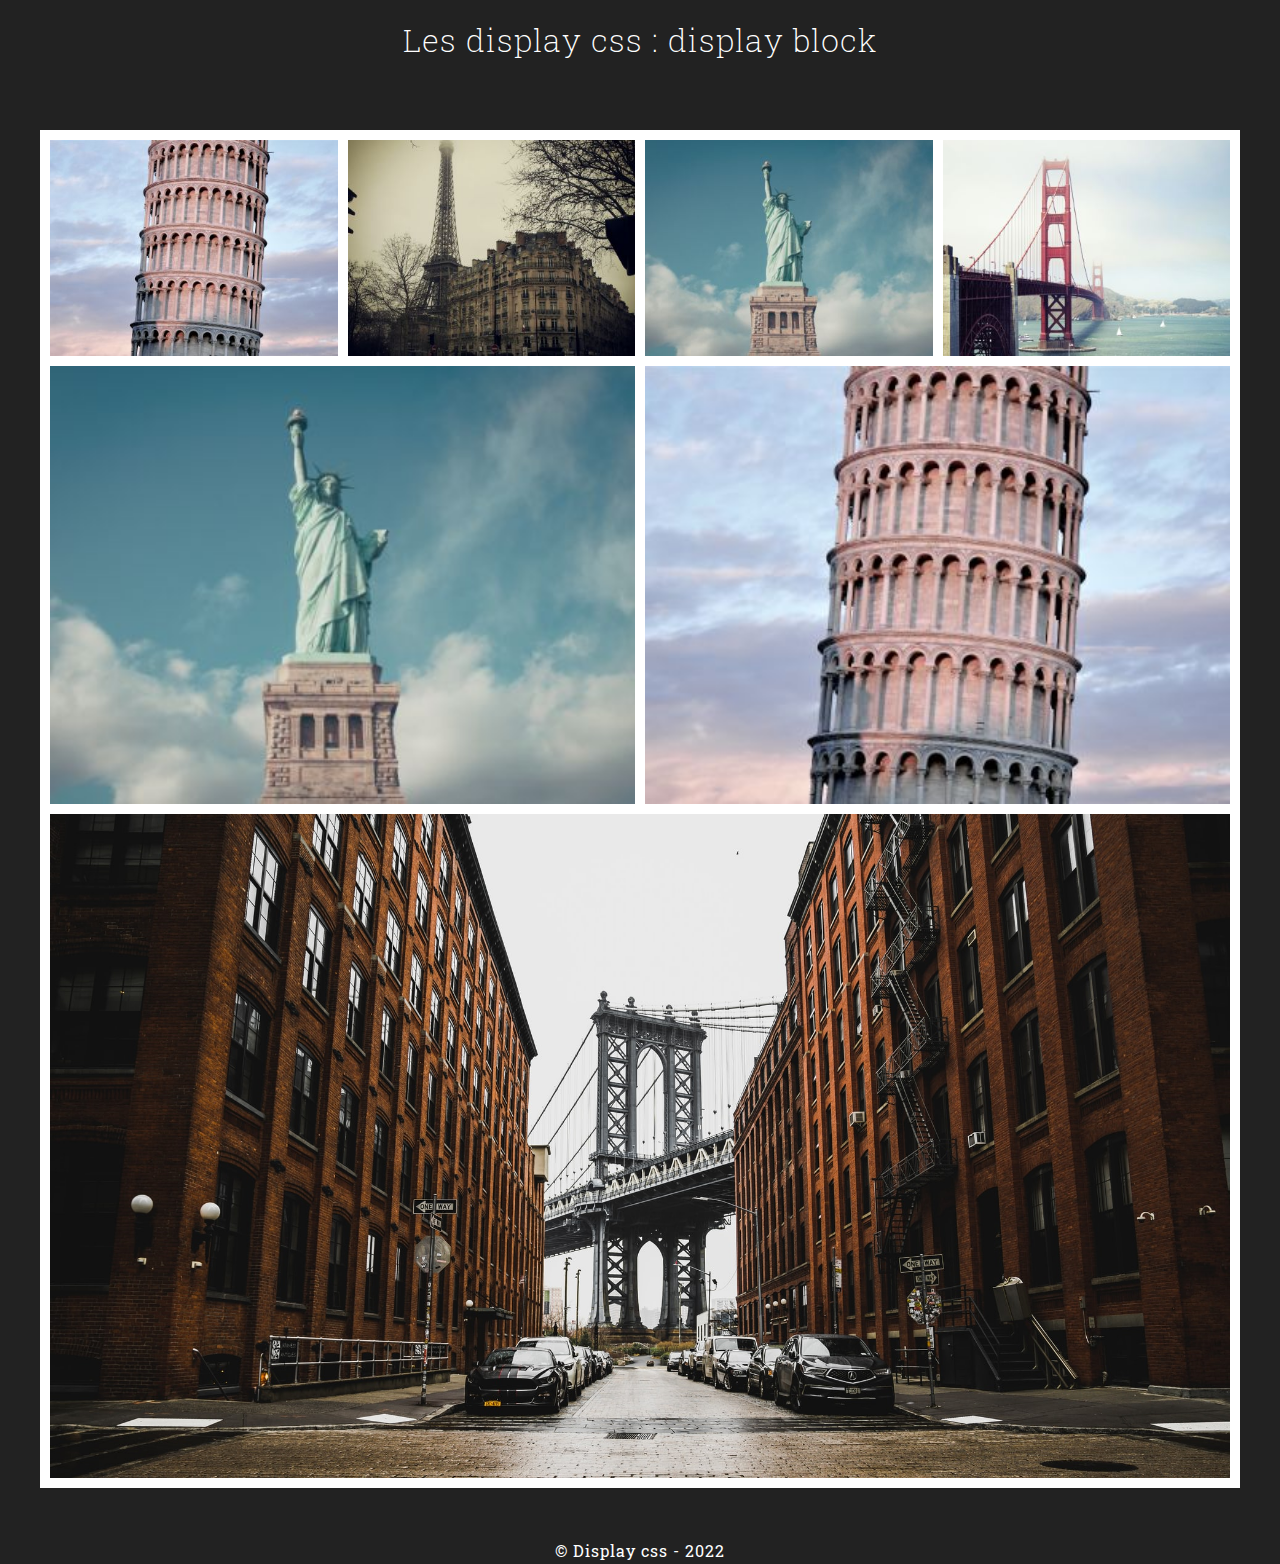
<file: index.html>
<!DOCTYPE html>
<html lang="fr">
<head>
    <meta charset="UTF-8">
    <meta http-equiv="X-UA-Compatible" content="IE=edge">
    <meta name="viewport" content="width=device-width, initial-scale=1.0">
    <meta name="description" content="grille d'image">
    <link rel="shortcut icon" href="./favicon/" type="image/x-icon">
    <link rel="stylesheet" href="./css/main.css">
    <title>Display css : display block</title>
</head>
<body>
    <header>
        <h1>
            <!-- add icon -->
            Les display css : display block
        </h1>
    </header>
    <main>
        <!-- content for grid -->
        <div class="gallery-primary" role="group" aria-labelledby="pictures">
            <ul id="pictures">
                <li><img src="./asset/pisa.jpg" alt="ville de pise"></li>
                <li><img src="./asset/paris.jpg" alt="ville de paris"></li>
                <li><img src="./asset/newyork2.jpg" alt="ville de new york"></li>
                <li><img src="./asset/sanfran.jpg" alt="ville de los angeles"></li>
                <!-- two pictures -->
                <li><img src="./asset/newyork2.jpg" alt="ville de new york"></li>
                <li><img src="./asset/pisa.jpg" alt="ville de pise"></li>
                <!-- last image -->
                <li><img src="./asset/02.jpg" alt="ville de los angeles"></li>
            </ul>
        </div>
    </main>
    <footer>
        <p>
            &copy; Display css - 2022
        </p>
    </footer>
</body>
</html>
</file>
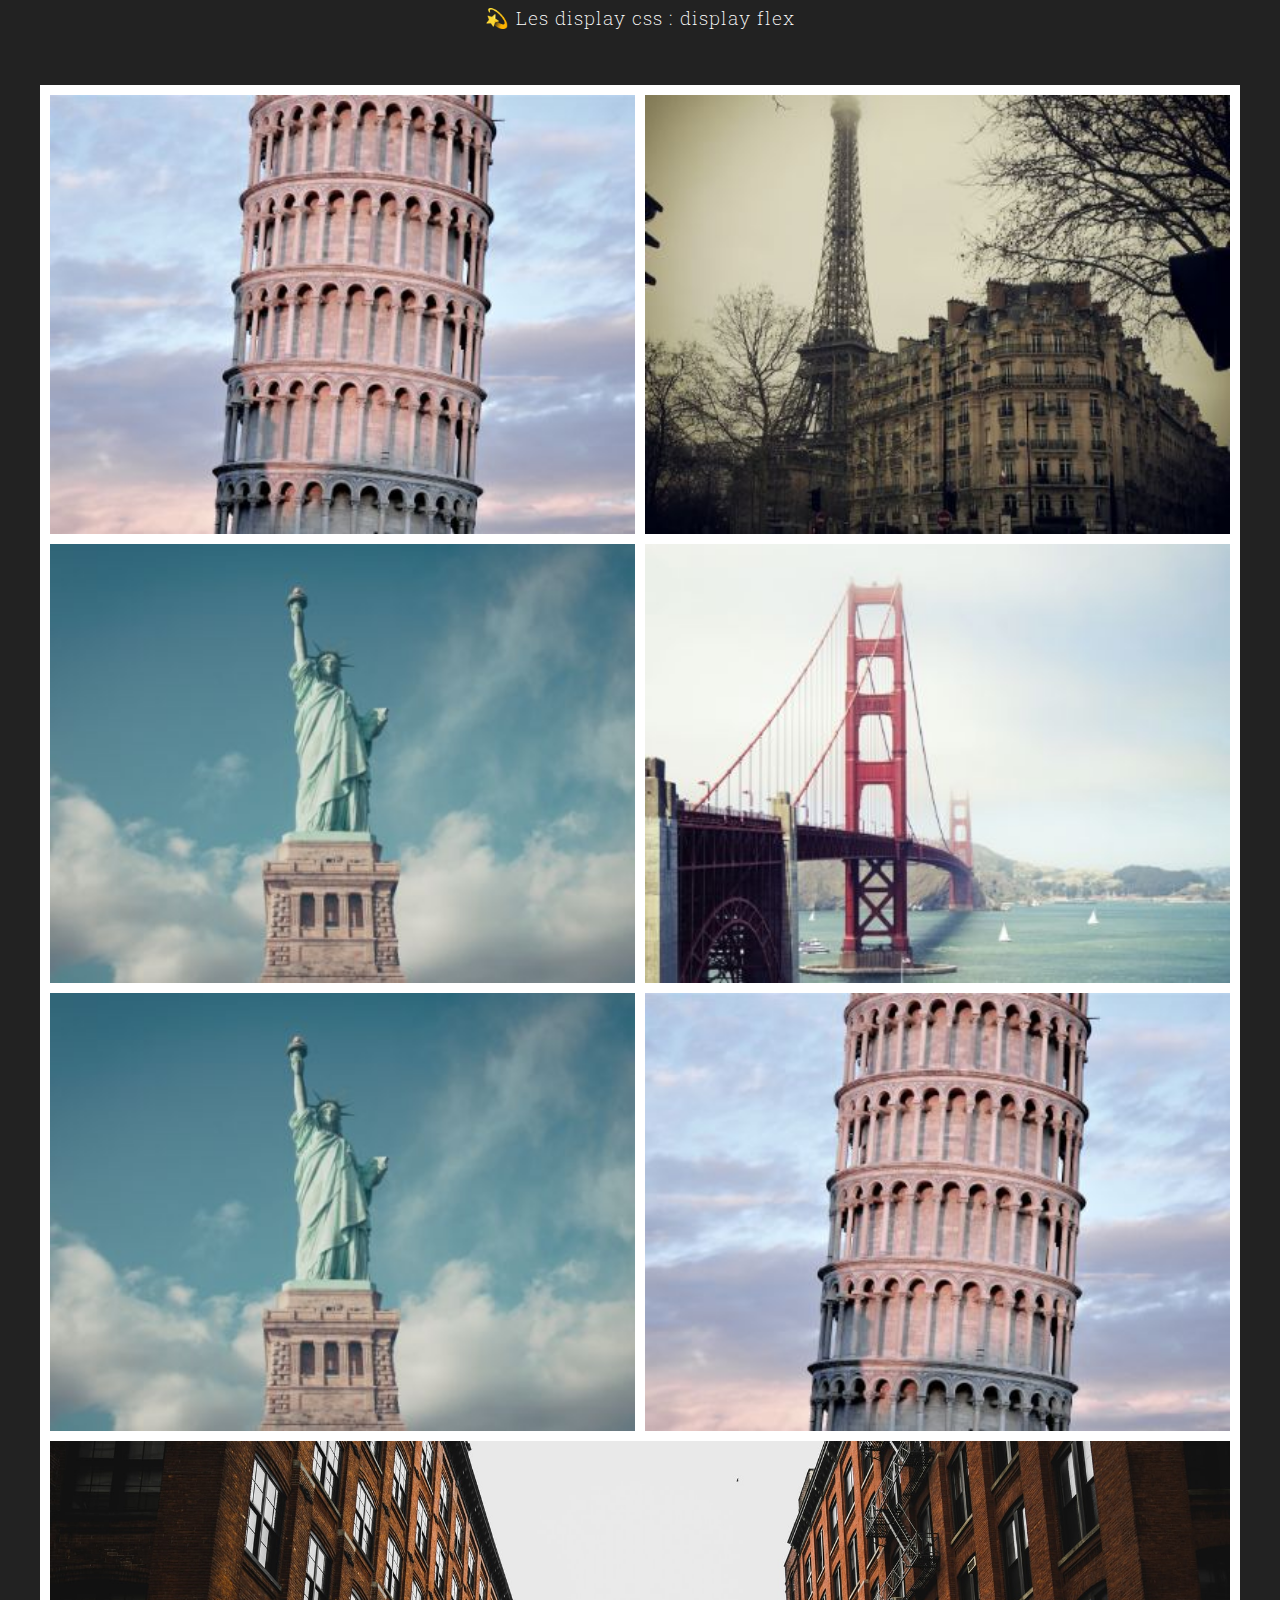
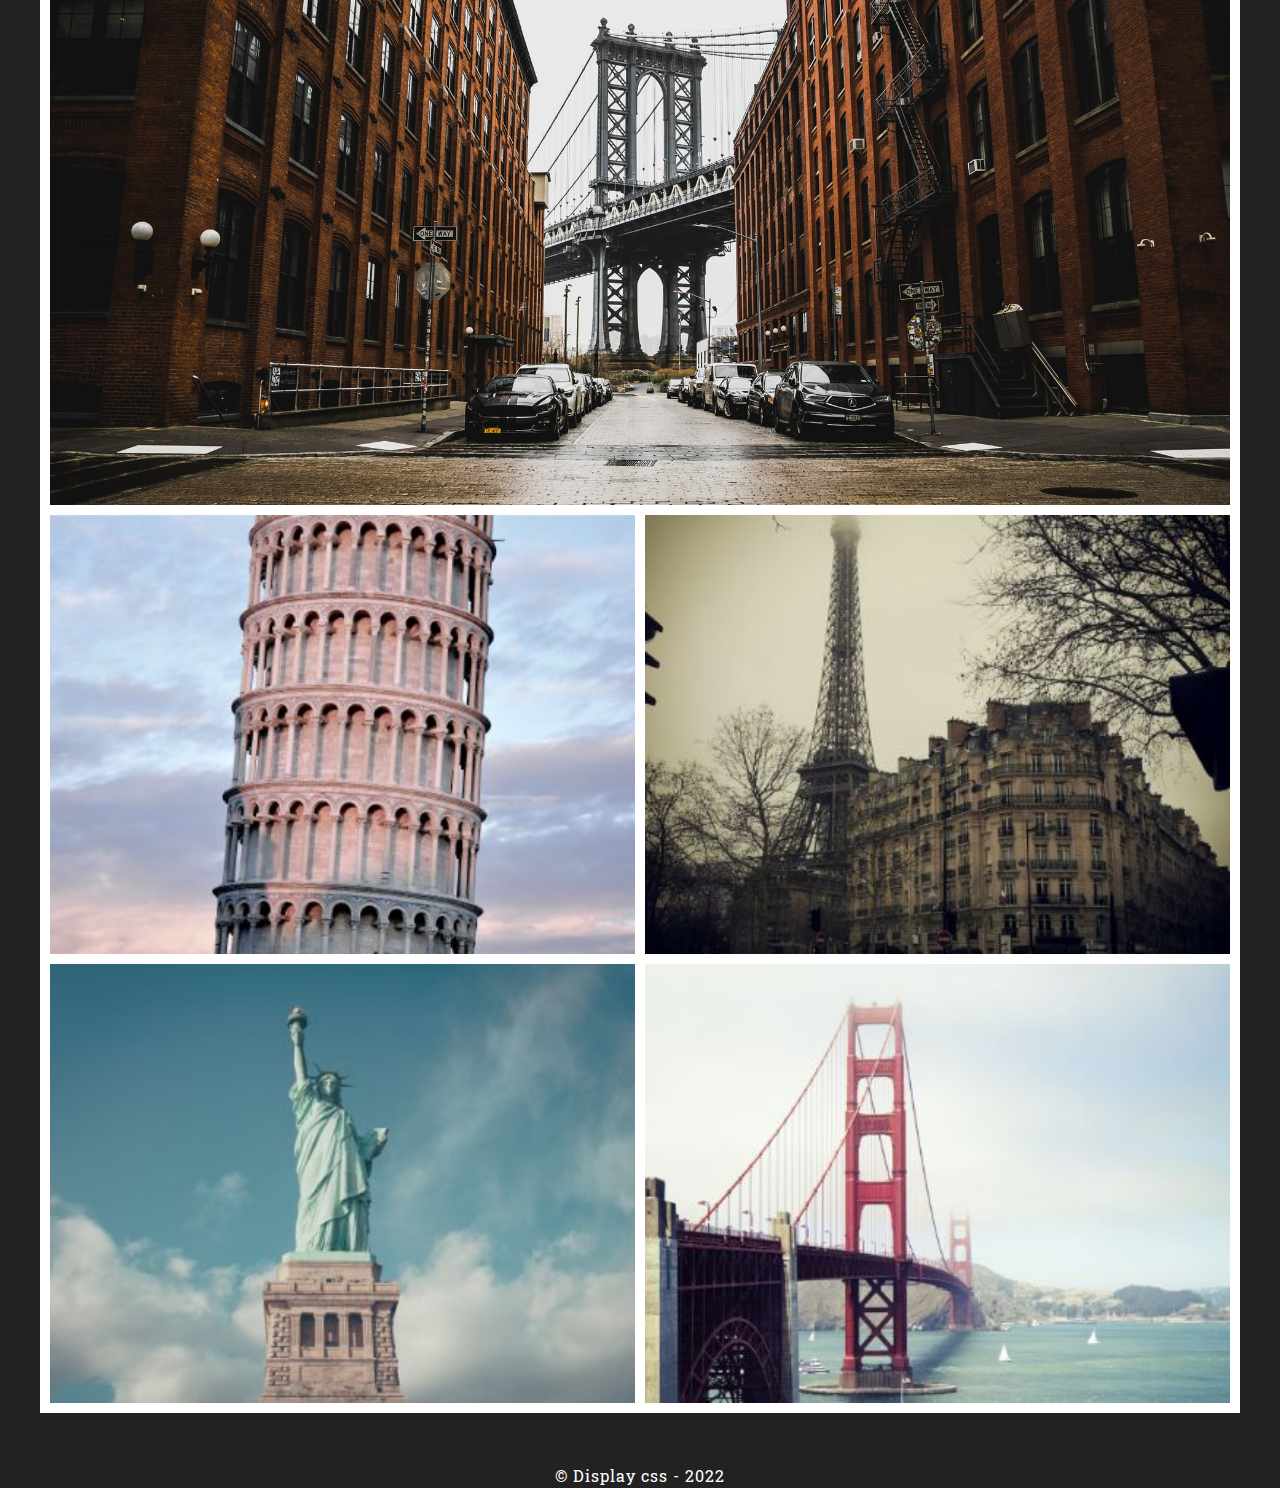
<file: display-flex.html>
<!DOCTYPE html>
<html lang="fr">
<head>
    <meta charset="UTF-8">
    <meta http-equiv="X-UA-Compatible" content="IE=edge">
    <meta name="viewport" content="width=device-width, initial-scale=1.0">
    <meta name="description" content="grille d'image">
    <link rel="shortcut icon" href="./favicon/" type="image/x-icon">
    <link rel="stylesheet" href="./css/display-flex.css">
    <title>Display css : display flex</title>
</head>
<body>
    <header>
        <h1>
            <span
                aria-hidden="true"> 
                &#128171;
            </span>
            Les display css : display flex
        </h1>
    </header>
    <main>
        <!-- content for grid -->
        <div class="gallery-primary" role="group" aria-labelledby="pictures"> <!-- -->
            <ul id="pictures">
                <li><img src="./asset/pisa.jpg" alt="ville de pise"></li>
                <li><img src="./asset/paris.jpg" alt="ville de paris"></li>
                <li><img src="./asset/newyork2.jpg" alt="ville de new york"></li>
                <li><img src="./asset/sanfran.jpg" alt="ville de los angeles"></li>
                <!-- two pictures -->
                <li><img src="./asset/newyork2.jpg" alt="ville de new york"></li>
                <li><img src="./asset/pisa.jpg" alt="ville de pise"></li>
                <!-- last picture -->
                <li><img src="./asset/02.jpg" alt="ville de los angeles"></li>
                <!-- last image -->
                <li><img src="./asset/pisa.jpg" alt="ville de pise"></li>
                <li><img src="./asset/paris.jpg" alt="ville de paris"></li>
                <li><img src="./asset/newyork2.jpg" alt="ville de new york"></li>
                <li><img src="./asset/sanfran.jpg" alt="ville de los angeles"></li>
            </ul>
        </div>
    </main>
    <footer>
        <p>
            &copy; Display css - 2022
        </p>
    </footer>
</body>
</html>
</file>
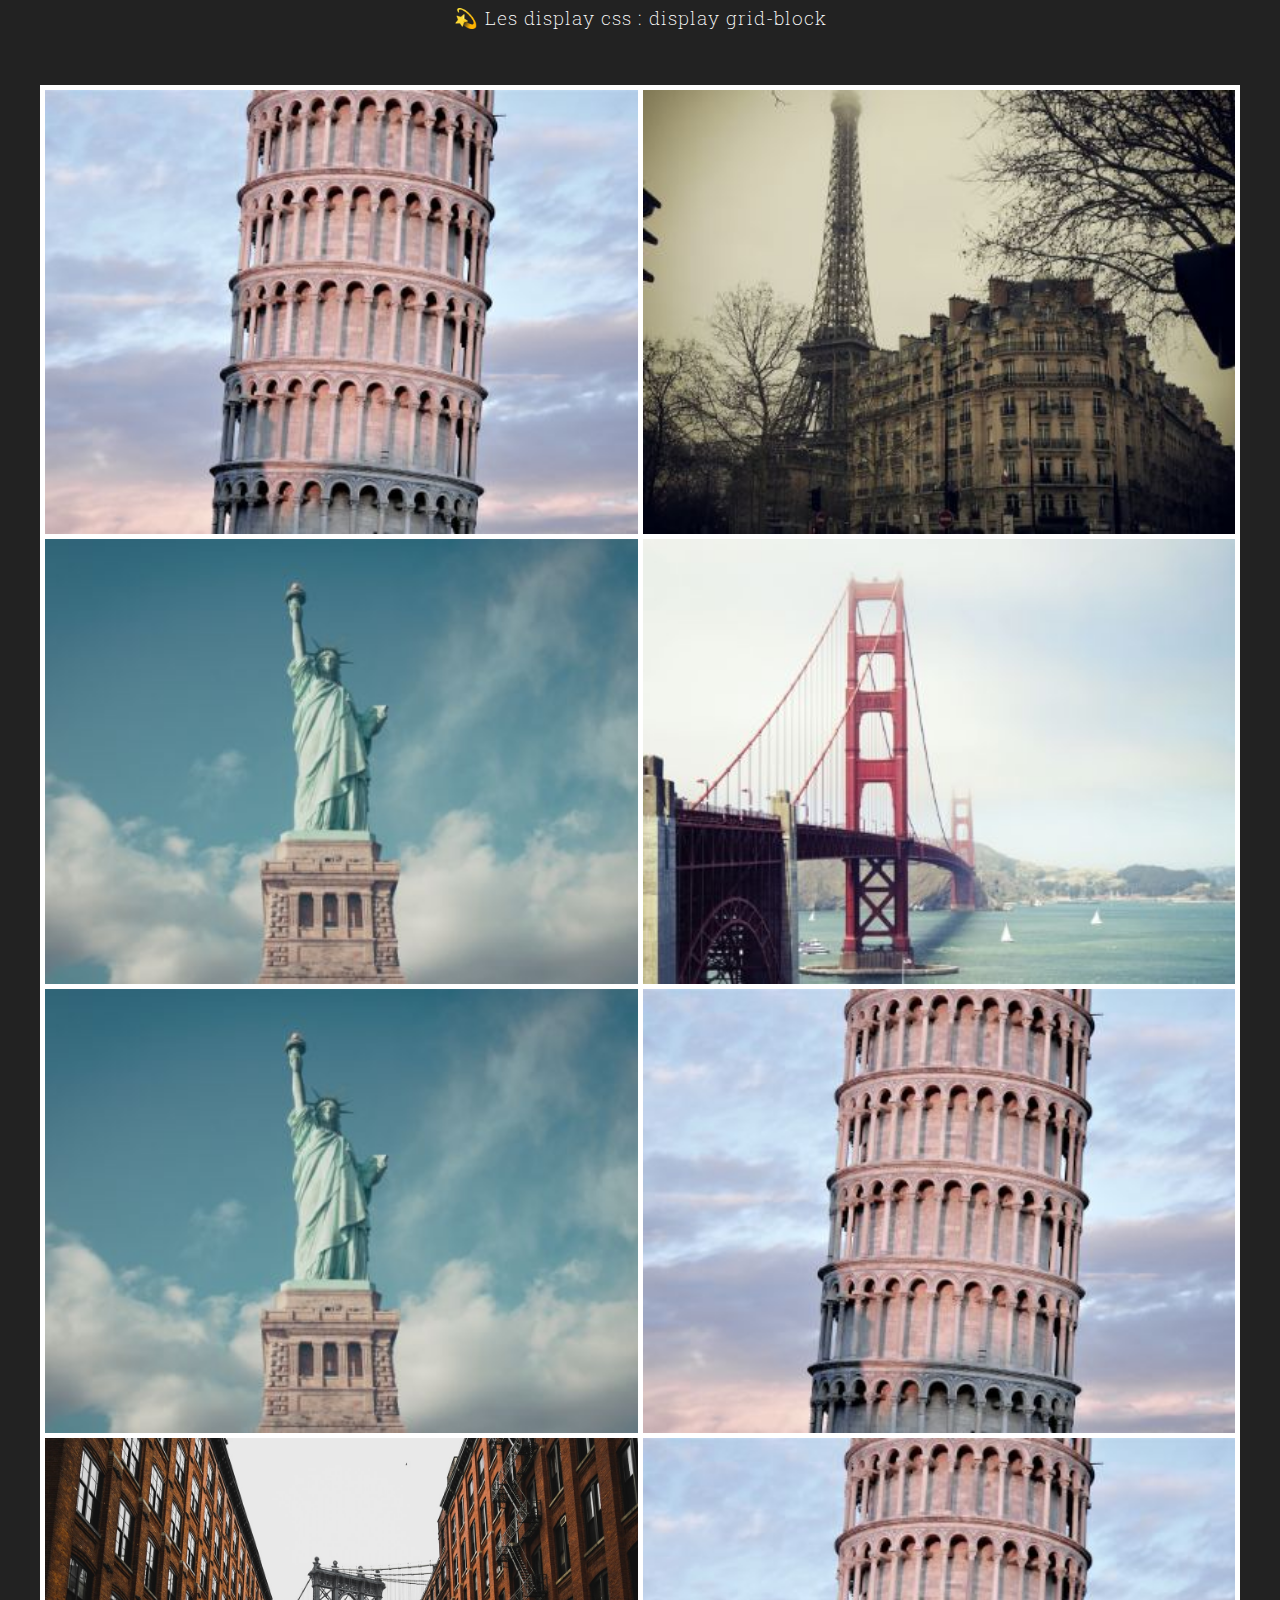
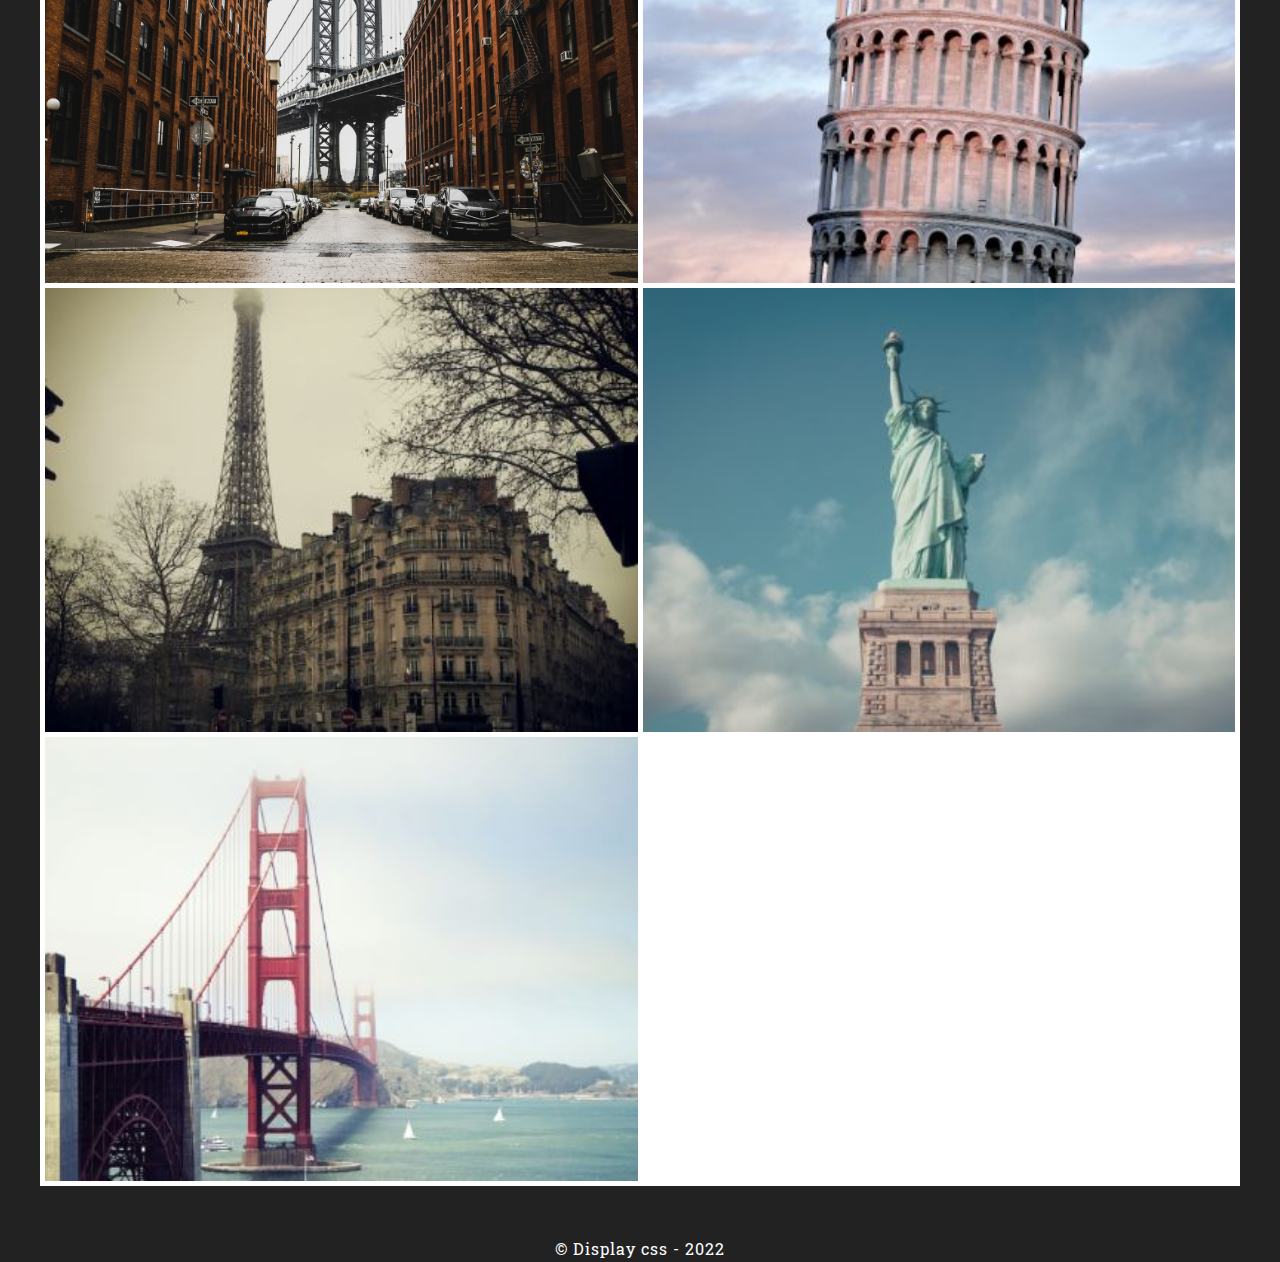
<file: display-grid.html>
<!DOCTYPE html>
<html lang="fr">
<head>
    <meta charset="UTF-8">
    <meta http-equiv="X-UA-Compatible" content="IE=edge">
    <meta name="viewport" content="width=device-width, initial-scale=1.0">
    <meta name="description" content="grille d'image">
    <link rel="shortcut icon" href="./favicon/" type="image/x-icon">
    <link rel="stylesheet" href="./css/display-grid.css">
    <title>Display css : display grid-block</title>
</head>
<body>
    <header>
        <h1>
            <span
                aria-hidden="true"> 
                &#128171;
            </span>
            Les display css : display grid-block
        </h1>
    </header>
    <main>
        <!-- content for grid -->
        <div class="gallery-primary" role="group" aria-labelledby="pictures"> <!-- -->
            <ul id="pictures">
                <li><img src="./asset/pisa.jpg" alt="ville de pise"></li>
                <li><img src="./asset/paris.jpg" alt="ville de paris"></li>
                <li><img src="./asset/newyork2.jpg" alt="ville de new york"></li>
                <li><img src="./asset/sanfran.jpg" alt="ville de los angeles"></li>
                <!-- two pictures -->
                <li><img src="./asset/newyork2.jpg" alt="ville de new york"></li>
                <li><img src="./asset/pisa.jpg" alt="ville de pise"></li>
                <!-- last picture -->
                <li><img src="./asset/02.jpg" alt="ville de los angeles"></li>
                <!-- last image -->
                <li><img src="./asset/pisa.jpg" alt="ville de pise"></li>
                <li><img src="./asset/paris.jpg" alt="ville de paris"></li>
                <li><img src="./asset/newyork2.jpg" alt="ville de new york"></li>
                <li><img src="./asset/sanfran.jpg" alt="ville de los angeles"></li>
            </ul>
        </div>
    </main>
    <footer>
        <p>
            &copy; Display css - 2022
        </p>
    </footer>
</body>
</html>
</file>
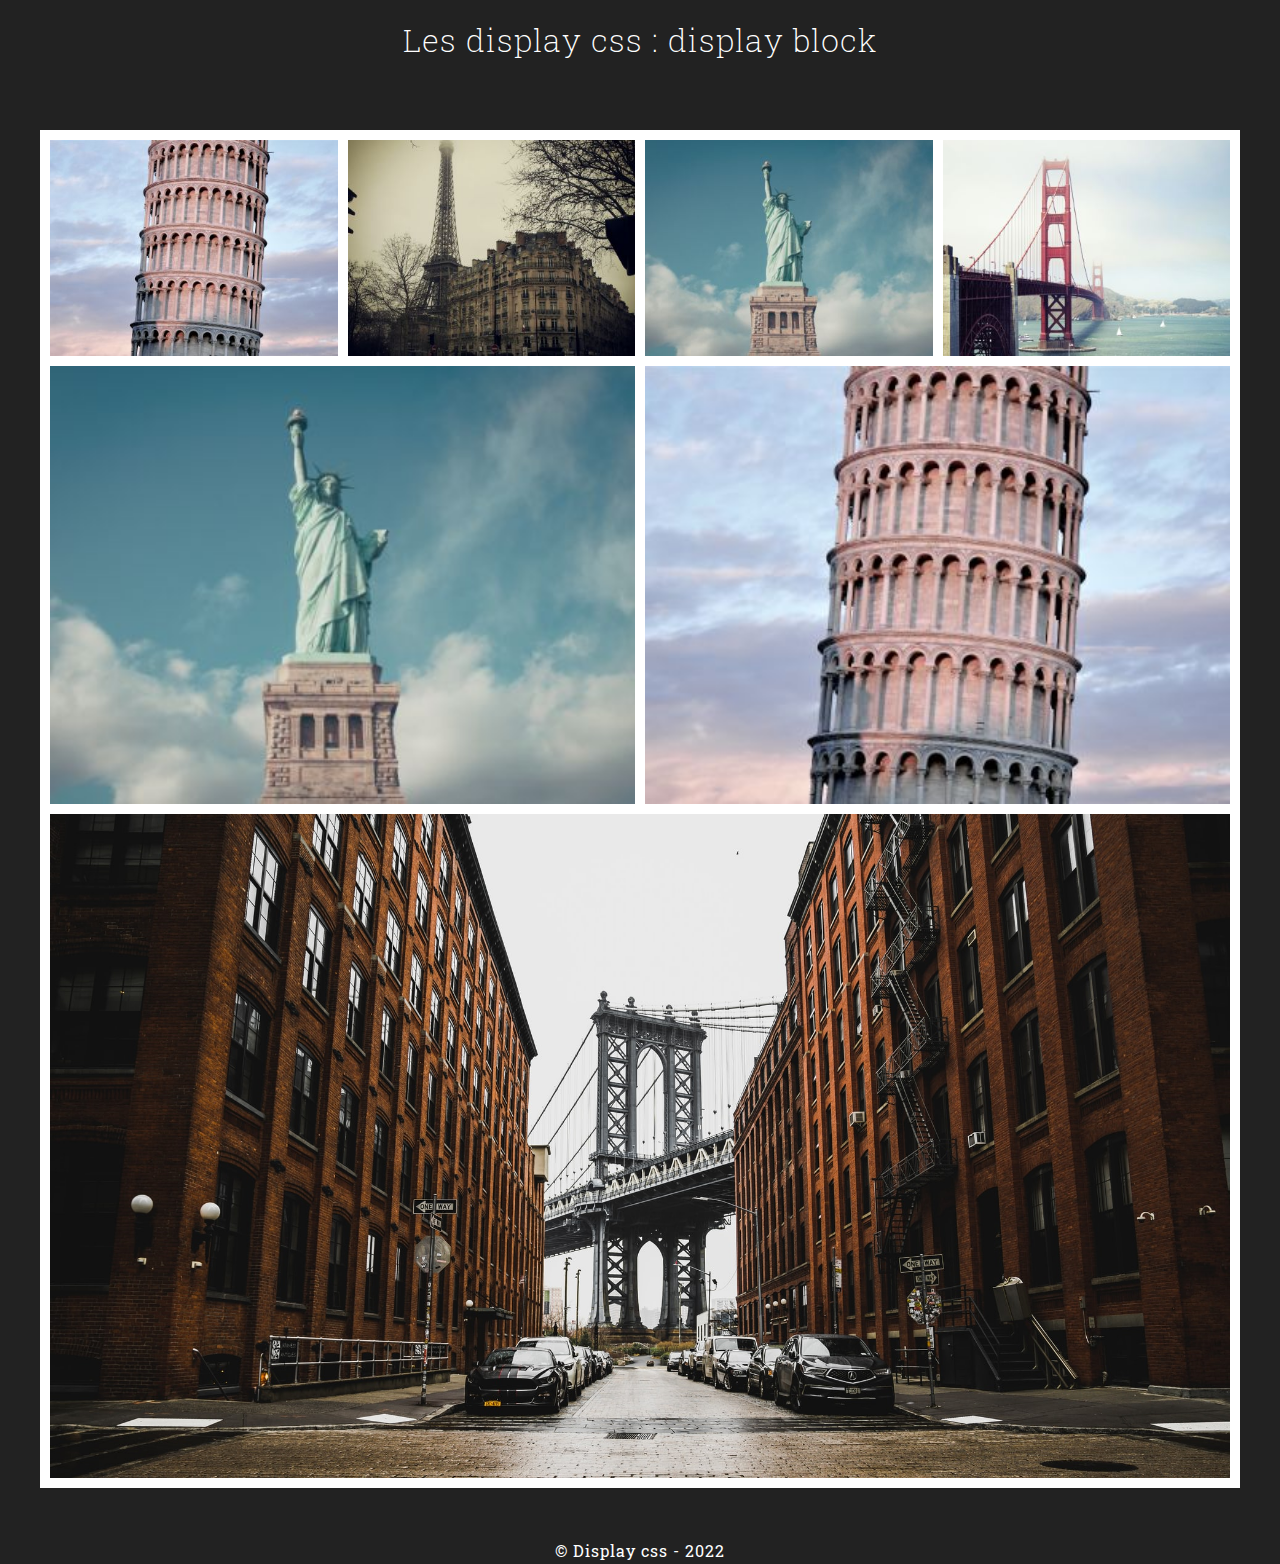
<file: display-inline-block.html>
<!DOCTYPE html>
<html lang="fr">
<head>
    <meta charset="UTF-8">
    <meta http-equiv="X-UA-Compatible" content="IE=edge">
    <meta name="viewport" content="width=device-width, initial-scale=1.0">
    <meta name="description" content="grille d'image">
    <link rel="shortcut icon" href="./favicon/" type="image/x-icon">
    <link rel="stylesheet" href="./css/inline-block.css">
    <title>Display css : display inline-block</title>
</head>
<body>
    <header>
        <h1>
            <!-- add icon -->
            Les display css : display block
        </h1>
    </header>
    <main>
        <!-- content for grid -->
        <div class="gallery-primary" role="group" aria-labelledby="pictures">
            <ul id="pictures">
                <!-- la balise commentaire avant et apres la balise li supprime l'espacement par défaut -->
                <li><img src="./asset/pisa.jpg" alt="ville de pise"></li><!--
                --><li><img src="./asset/paris.jpg" alt="ville de paris"></li><!--
                --><li><img src="./asset/newyork2.jpg" alt="ville de new york"></li><!--
                --><li><img src="./asset/sanfran.jpg" alt="ville de los angeles"></li>
                <!-- two pictures -->
                <li><img src="./asset/newyork2.jpg" alt="ville de new york"></li><!--
                --><li><img src="./asset/pisa.jpg" alt="ville de pise"></li><!--
                --><li><img src="./asset/02.jpg" alt="ville de los angeles"></li>
            </ul>
        </div>
    </main>
    <footer>
        <p>
            &copy; Display css - 2022
        </p>
    </footer>
</body>
</html>
</file>
<file: css/main.css>
/* reset css */
@import url('https://fonts.googleapis.com/css2?family=Roboto+Slab:wght@100;200;300;400&display=swap');
html{
    font-size: 62.5%;
    background-color: #222;
}
body{
    font: 1.6rem "Roboto Slab", sans-serif;
    margin: 0;
    line-height: 1.6;
    letter-spacing: .1rem;
}
h1,h2,h3,h4,h5,h6,
ul,ol,p,figure{
    margin: 0;
    padding: 0;
    list-style: none;   
}
a{
    text-decoration: none; /*raccourci*/
    color: #222;
}
*{
    box-sizing: border-box;
}
img{
    height: 100%;
    width: 100%;
    display: inline-block;
    vertical-align: middle;
    object-fit: cover;
}
button{
    background-color: transparent;
    border: 0;
    padding: 0;
    font-size: inherit; /* inherit = héritage du body */
 }
/* theme */
header h1{
    text-align: center;
    line-height: 8rem;
    color: #fff;
    font-weight: 200;
}
/* grid */
.gallery-primary{
    max-width: 120rem;
    margin: 5rem auto 5rem;
    overflow: hidden; 
    background-color: #fff;
}
.gallery-primary ul{
    padding: 1rem 0 0 1rem;
}
.gallery-primary ul li{ /* on organise les images de sortes quelles soient les unes a cotes des autres */
    display: block; 
    float: left; /* a utiliser qd les elements ne sont pas a cotes - le left permet d'aligner les elements aux parents */
    width: calc(100% / 4 - 1rem); /* la fonction 'calc' permet de diviser et subdiviser la taille */
    margin: 0 1rem 1rem 0;
}
.gallery-primary ul li:nth-child(5), :is(ul li:nth-child(6)){
    width: calc(100% / 2 - 1rem);
}
.gallery-primary ul li:nth-child(7){
    width: calc(100% / 1 - 1rem);
}
footer *{
    text-align: center;
    color: #fff;
}
</file>
<file: css/display-flex.css>
/* reset css */
@import url('https://fonts.googleapis.com/css2?family=Roboto+Slab:wght@100;200;300;400&display=swap');
html{
    font-size: 62.5%;
    background-color: #222;
}
body{
    font: 1.6rem "Roboto Slab", sans-serif;
    margin: 0;
    line-height: 1.6;
    letter-spacing: .1rem;
}
h1,h2,h3,h4,h5,h6,
ul,ol,p,figure{
    margin: 0;
    padding: 0;
    list-style: none;   
}
a{
    text-decoration: none; /*raccourci*/
    color: #222;
}
*{
    box-sizing: border-box;
}
img{
    height: 100%;
    width: 100%;
    display: inline-block;
    vertical-align: middle;
    object-fit: cover;
}
button{
    background-color: transparent;
    border: 0;
    padding: 0;
    font-size: inherit; /* inherit = héritage du body */
 }
/* theme */
header h1{
    text-align: center;
    line-height: 8rem;
    color: #fff;
    font-weight: 200;
}
/* grid */
.gallery-primary{
    max-width: 120rem;
    margin: 5rem auto 5rem;
    background-color: #fff;
}
/* grid */
.gallery-primary{
    max-width: 120rem;
    margin: 5rem auto 5rem;
    background-color: #fff;
}
.gallery-primary ul{
    display: flex; /* flex pour flexibilité */
    padding: 1rem;
    gap: 1rem;
    justify-content: center;
    flex-direction: row;
    align-items: center;
    flex-wrap: wrap; /* tous les elements reviennent a la ligne */
}
.gallery-primary ul li{
    flex-grow: 1; /* cela prend toute la place disponible */
    flex-shrink: 0; /* autorise aux petits elements de s'ajouter 0 on n'autorise pas 1 on autorise (booleen) */
    flex-basis: calc(100% / 4); /* donne la taille en unites */
}
.gallery-primary ul li:nth-child(7){ /* mettre la colonne en premier 1 / 5 */
    flex-basis: calc(100% / 1);
}
.gallery-primary ul li:nth-child(8){ /* mettre la colonne en premier 1 / 5 */
    flex-basis: calc(100% / 4);
}
footer p{
    text-align: center;
    color: #fff;
}
/* version mobile */
@media screen and (max-width: 100rem) {
    header h1{
        font-size: 1.9rem;
        line-height: 3.5rem;
    }
    .gallery-primary ul li{
        flex-basis: calc(100% / 3); /* donne la taille en unites */
    }
    .gallery-primary ul li:nth-child(7){ /* mettre la colonne en premier 1 / 5 */
        flex-basis: calc(100% / 1);
    }
    .gallery-primary ul li:nth-child(8){ /* mettre la colonne en premier 1 / 5 */
        flex-basis: calc(100% / 3);
    }
    
}
</file>
<file: css/display-grid.css>
/* reset css */
@import url('https://fonts.googleapis.com/css2?family=Roboto+Slab:wght@100;200;300;400&display=swap');
html{
    font-size: 62.5%;
    background-color: #222;
}
body{
    font: 1.6rem "Roboto Slab", sans-serif;
    margin: 0;
    line-height: 1.6;
    letter-spacing: .1rem;
}
h1,h2,h3,h4,h5,h6,
ul,ol,p,figure{
    margin: 0;
    padding: 0;
    list-style: none;   
}
a{
    text-decoration: none; /*raccourci*/
    color: #222;
}
*{
    box-sizing: border-box;
}
img{
    height: 100%;
    width: 100%;
    display: inline-block;
    vertical-align: middle;
    object-fit: cover;
}
button{
    background-color: transparent;
    border: 0;
    padding: 0;
    font-size: inherit; /* inherit = héritage du body */
 }
/* theme */
header h1{
    text-align: center;
    line-height: 8rem;
    color: #fff;
    font-weight: 200;
}
/* grid */
.gallery-primary{
    max-width: 120rem;
    margin: 5rem auto 5rem;
    background-color: #fff;
}
.gallery-primary ul{ /* initialiser le parents ; toujours le parent qui a ces propriétés */
    display: grid;
    grid-template-columns: repeat(4, 1fr);
    gap: 1rem;
    padding: 1rem;
}
.gallery-primary ul li:nth-child(5){ /* 1 image sur 3 colonne */
    grid-column: 1 / 3;
}
.gallery-primary ul li:nth-child(6){ /* A partir de la 3e colonne 1 image sur 5 */
    grid-column: 3 / 5;
}
.gallery-primary ul li:nth-child(7){ /* mettre la colonne en premier 1 / 5 */
    grid-column: 1 / 5;
}

/* footer */
footer p{
    text-align: center;
    color: #fff;
}

/* responsive */
@media screen and (max-width: 100rem) {
    header h1{
        font-size: 1.9rem;
        line-height: 3.5rem;
    }
    .gallery-primary ul{ /* initialiser le parents ; toujours le parent qui a ces propriétés */
        display: grid;
        grid-template-columns: repeat(2, 1fr);
        gap: .5rem;
        padding: .5rem;
}
    .gallery-primary ul li:nth-child(5), 
    .gallery-primary ul li:nth-child(6), 
    .gallery-primary ul li:nth-child(7){ /* 1 image sur 3 colonne */
        grid-column: auto;
    }
}
</file>
<file: css/inline-block.css>
/* reset css */
@import url('https://fonts.googleapis.com/css2?family=Roboto+Slab:wght@100;200;300;400&display=swap');
html{
    font-size: 62.5%;
    background-color: #222;
}
body{
    font: 1.6rem "Roboto Slab", sans-serif;
    margin: 0;
    line-height: 1.6;
    letter-spacing: .1rem;
}
h1,h2,h3,h4,h5,h6,
ul,ol,p,figure{
    margin: 0;
    padding: 0;
    list-style: none;   
}
a{
    text-decoration: none; /*raccourci*/
    color: #222;
}
*{
    box-sizing: border-box;
}
img{
    height: 100%;
    width: 100%;
    display: inline-block;
    vertical-align: middle;
    object-fit: cover;
}
button{
    background-color: transparent;
    border: 0;
    padding: 0;
    font-size: inherit; /* inherit = héritage du body */
 }
/* theme */
header h1{
    text-align: center;
    line-height: 8rem;
    color: #fff;
    font-weight: 200;
}
/* grid */
.gallery-primary{
    max-width: 120rem;
    margin: 5rem auto 5rem;
    background-color: #fff;
}
.gallery-primary ul{
    padding: 1rem 0 0 1rem;
    font-size: 0; /*enleve les espacements par defaut  */
}
.gallery-primary ul li{ /* on organise les images de sortes quelles soient les unes a cotes des autres */
    display: inline-block;
    margin: 0 1rem 1rem 0;
    width: calc(100% / 4 - 1rem); 
    
}
.gallery-primary ul li:nth-child(5), :is(ul li:nth-child(6)){
    width: calc(100% / 2 - 1rem);
}
.gallery-primary ul li:nth-child(7){
    width: calc(100% / 1 - 1rem);
}
footer *{
    text-align: center;
    color: #fff;
}
</file>
